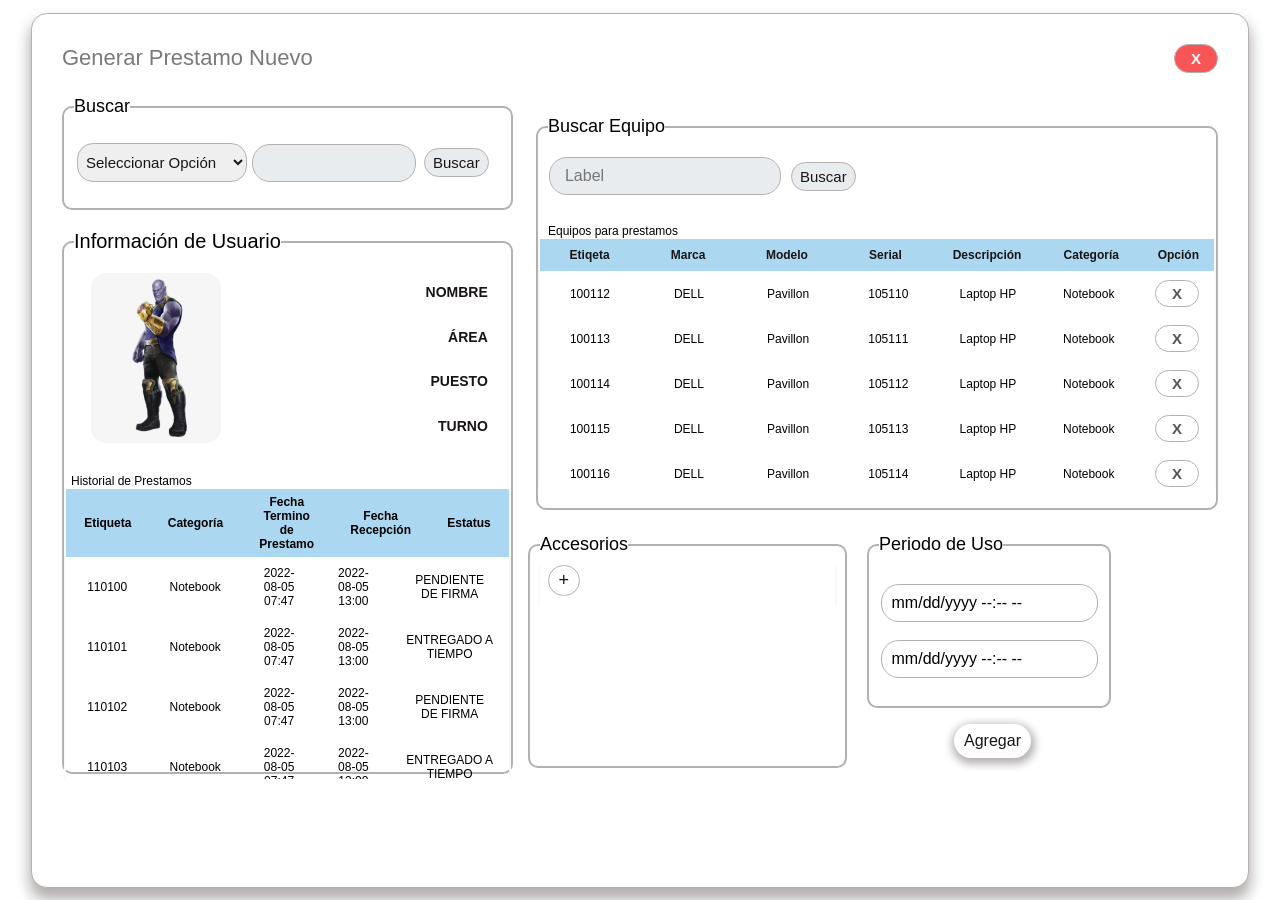
<file: index.html>
<!DOCTYPE html>
<html lang="en">
<head>
    <meta charset="UTF-8">
    <meta http-equiv="X-UA-Compatible" content="IE=edge">
    <meta name="viewport" content="width=device-width, initial-scale=1.0">
    <link rel="icon" href="img/shortcut-icon.ico">
    <link rel="stylesheet" href="js/datetimepicker-master/jquery.datetimepicker.css">
    <link rel="stylesheet" href="css/prestamosPrueba.css">
    <title>Generar Prestamos</title>
</head>
<body>
    <div class="contenedor-principal-prestamos">
        <div class="section-prestamos">
            <div class="cabecera-pres">
                <h1>Generar Prestamo Nuevo</h1>
                <input type="button" value="X" class="botonCerrar-pn" onclick="window.close()">
            </div>
            <div class="container-prestamos">
                <div class="section1-pres">
                    <div class="fieldset1-gpn">
                        <fieldset>
                            <legend>Buscar</legend>

                            <div class="select-search-gpn">
                                <div class="select-gpn">
                                    <select id="selectGPN">
                                        <option value="0" hidden selected="selected">Seleccionar Opción</option>
                                        <option value="1">Num. Empleado</option>
                                        <option value="2">Nombre Empleado</option>
                                    </select>
                                </div>
                                <div class="search-gpn">
                                    <input disabled id="input-gpn" type="text" autocomplete="off" maxlength="50" required >
                                    <button disabled id="btn-search-gpn">Buscar</button>
                                </div>
                            </div>

                        </fieldset>
                    </div>

                    <div class="fieldset2-gpn">
                        <fieldset>
                            <legend>Información de Usuario</legend>

                            <div class="info-gpn">
                                <div class="img-gpn">
                                    <img id="img-gpn-iu" src="img/tanos.jpg" alt="">
                                </div>
                                <div class="labels-gpn">
                                    <label id="nombre-gpn-iu">Nombre</label>
                                    <label id="area-gpn-iu">Área</label>
                                    <label id="puesto-gpn-iu">Puesto</label>
                                    <label id="turno-gpn-iu">Turno</label>
                                </div>
                            </div>
                            <div class="gpn-table">
                                <label for="">Historial de Prestamos</label>
                                <table>
                                    <thead>
                                        <tr>
                                            <th>Etiqueta</th>
                                            <th>Categoría</th>
                                            <th>Fecha Termino de Prestamo</th>
                                            <th>Fecha Recepción</th>
                                            <th>Estatus</th>
                                        </tr>
                                    </thead>
                                    <tbody id="table-gpn-iu">
                                        <tr>
                                            <td>110100</td>
                                            <td>Notebook</td>
                                            <td>2022-08-05 07:47</td>
                                            <td>2022-08-05 13:00</td>
                                            <td>PENDIENTE DE FIRMA</td>
                                        </tr>
                                        <tr>
                                            <td>110101</td>
                                            <td>Notebook</td>
                                            <td>2022-08-05 07:47</td>
                                            <td>2022-08-05 13:00</td>
                                            <td>ENTREGADO A TIEMPO</td>
                                        </tr>
                                        <tr>
                                            <td>110102</td>
                                            <td>Notebook</td>
                                            <td>2022-08-05 07:47</td>
                                            <td>2022-08-05 13:00</td>
                                            <td>PENDIENTE DE FIRMA</td>
                                        </tr>
                                        <tr>
                                            <td>110103</td>
                                            <td>Notebook</td>
                                            <td>2022-08-05 07:47</td>
                                            <td>2022-08-05 13:00</td>
                                            <td>ENTREGADO A TIEMPO</td>
                                        </tr>
                                        <tr>
                                            <td>110104</td>
                                            <td>Notebook</td>
                                            <td>2022-08-05 07:47</td>
                                            <td>2022-08-05 13:00</td>
                                            <td>ENTREGADO A TIEMPO</td>
                                        </tr>
                                        <tr>
                                            <td>110104</td>
                                            <td>Notebook</td>
                                            <td>2022-08-05 07:47</td>
                                            <td>2022-08-05 13:00</td>
                                            <td>ENTREGADO A TIEMPO</td>
                                        </tr>
                                        <tr>
                                            <td>110104</td>
                                            <td>Notebook</td>
                                            <td>2022-08-05 07:47</td>
                                            <td>2022-08-05 13:00</td>
                                            <td>ENTREGADO A TIEMPO</td>
                                        </tr>
                                    </tbody>
                                </table>
                            </div>
                        </fieldset>
                    </div>
                </div>
                <div class="section2-pres">
                    <div class="fieldset3-gpn">
                        <fieldset>
                            <legend>Buscar Equipo</legend>

                            <div class="search-gpn-be">
                                <input disabled type="text" id="input-gpn-be" placeholder="Label" onkeypress="return soloNumeros(event)">
                                <button id="btn-gpn-be">Buscar</button>
                            </div>

                            <div class="table-gpn-be">
                                <label for="">Equipos para prestamos</label>
                                <table>
                                    <thead>
                                        <tr>
                                            <th>Etiqeta</th>
                                            <th>Marca</th>
                                            <th>Modelo</th>
                                            <th>Serial</th>
                                            <th>Descripción</th>
                                            <th>Categoría</th>
                                            <th>Opción</th>
                                        </tr>
                                    </thead>
                                    <tbody id="table-gpn-be">
                                        
                                        <tr id="fil-gpn-be">
                                            <td>100112</td>
                                            <td>DELL</td>
                                            <td>Pavillon</td>
                                            <td>105110</td>
                                            <td>Laptop HP</td>
                                            <td>Notebook</td>
                                            <td><button class="btn-quitar">X</button></td>
                                        </tr> 
                                        <tr>
                                            <td>100113</td>
                                            <td>DELL</td>
                                            <td>Pavillon</td>
                                            <td>105111</td>
                                            <td>Laptop HP</td>
                                            <td>Notebook</td>
                                            <td><button  class="btn-quitar">X</button></td>
                                        </tr>  
                                        <tr>
                                            <td>100114</td>
                                            <td>DELL</td>
                                            <td>Pavillon</td>
                                            <td>105112</td>
                                            <td>Laptop HP</td>
                                            <td>Notebook</td>
                                            <td><button class="btn-quitar">X</button></td>
                                        </tr> 
                                        <tr>
                                            <td>100115</td>
                                            <td>DELL</td>
                                            <td>Pavillon</td>
                                            <td>105113</td>
                                            <td>Laptop HP</td>
                                            <td>Notebook</td>
                                            <td><button class="btn-quitar">X</button></td>
                                        </tr> 
                                        <tr>
                                            <td>100116</td>
                                            <td>DELL</td>
                                            <td>Pavillon</td>
                                            <td>105114</td>
                                            <td>Laptop HP</td>
                                            <td>Notebook</td>
                                            <td><button class="btn-quitar">X</button></td>
                                        </tr> 
                                        <tr>
                                            <td>100117</td>
                                            <td>DELL</td>
                                            <td>Pavillon</td>
                                            <td>105115</td>
                                            <td>Laptop HP</td>
                                            <td>Notebook</td>
                                            <td><button class="btn-quitar">X</button></td>
                                        </tr> 
                                        <tr>
                                            <td>100117</td>
                                            <td>DELL</td>
                                            <td>Pavillon</td>
                                            <td>105115</td>
                                            <td>Laptop HP</td>
                                            <td>Notebook</td>
                                            <td><button class="btn-quitar">X</button></td>
                                        </tr> 
                                        
                                        
                                    </tbody>
                                </table>
                            </div>

                        </fieldset>
                    </div>

                    <div class="acces-fechas-gpn">
                        <div class="table-accesorios">
                            <fieldset>
                                <legend>Accesorios</legend>

                                <table class="table-acc">
                                    <thead>
                                    </thead>

                                    <tbody id="tbody-acc">
                                        <tr id="tr-gpn-1">
                                            <td id="td-col-1-1"></td>
                                            <td id="td-col-2-1"><button class="btn-acces" id="add-gpn-1" onclick="agregarAcc(this)">+</button></td>
                                        </tr>
                                    </tbody>
                                </table>

                            </fieldset>

                        </div>

                        <div class="periodos">
                            <fieldset>
                                <legend>Periodo de Uso</legend>

                                <div class="fechas-prestamos">
                                    <input id="inicio-gpn-pu" type="text" title="Fecha Inicio" value="mm/dd/yyyy --:-- --" required>
                                    <input id="final-gpn-pu" type="text" class="mt-acces" title="Fecha Final" value="mm/dd/yyyy --:-- --" required>
                                </div>
                                
                            </fieldset>  

                        </div>

                        <div class="agregar-prestamo">
                            <button id="btn-agregar-gpn" title="Agregar prestamo">Agregar</button>
                        </div>  

                    </div>
                </div>
            </div>
        </div>
    </div>

    <script src="js/jquery-3.6.0.min.js"></script>
    <script src="js/datetimepicker-master/jquery.js"></script>
    <script src="js/datetimepicker-master/build/jquery.datetimepicker.full.min.js"></script>
    <script src="js/prestamosPrueba.js"></script>
    
</body>
</html>
</file>
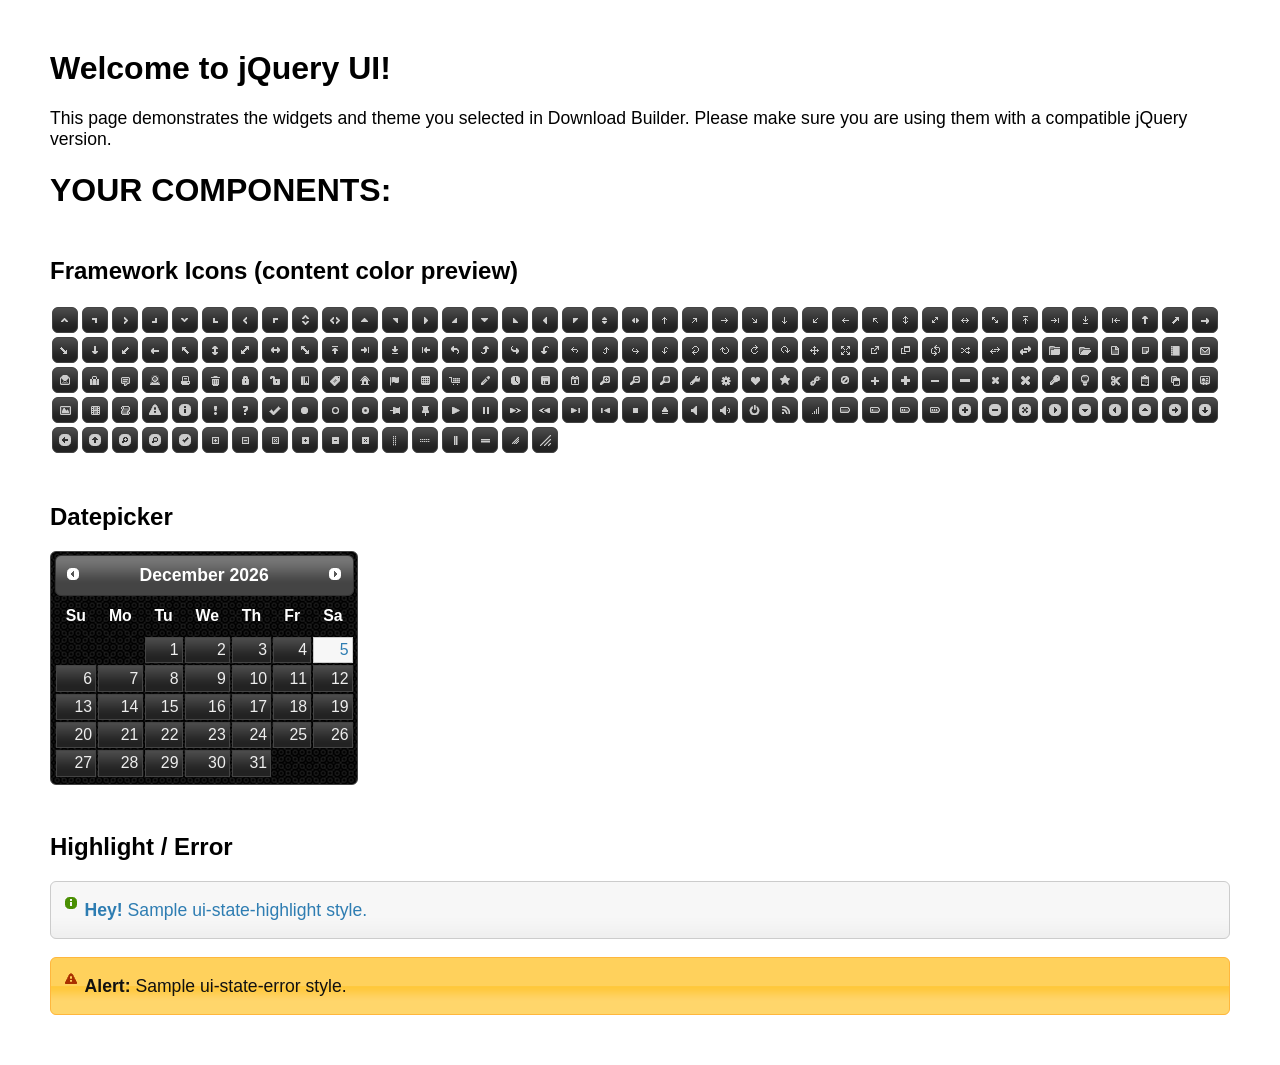
<file: jquery-ui-1.13.1.custom/index.html>
<!doctype html>
<html lang="us">
<head>
	<meta charset="utf-8">
	<title>jQuery UI Example Page</title>
	<link href="jquery-ui.css" rel="stylesheet">
	<style>
	body{
		font-family: "Trebuchet MS", sans-serif;
		margin: 50px;
	}
	.demoHeaders {
		margin-top: 2em;
	}
	#dialog-link {
		padding: .4em 1em .4em 20px;
		text-decoration: none;
		position: relative;
	}
	#dialog-link span.ui-icon {
		margin: 0 5px 0 0;
		position: absolute;
		left: .2em;
		top: 50%;
		margin-top: -8px;
	}
	#icons {
		margin: 0;
		padding: 0;
	}
	#icons li {
		margin: 2px;
		position: relative;
		padding: 4px 0;
		cursor: pointer;
		float: left;
		list-style: none;
	}
	#icons span.ui-icon {
		float: left;
		margin: 0 4px;
	}
	.fakewindowcontain .ui-widget-overlay {
		position: absolute;
	}
	select {
		width: 200px;
	}
	</style>
</head>
<body>

<h1>Welcome to jQuery UI!</h1>

<div class="ui-widget">
	<p>This page demonstrates the widgets and theme you selected in Download Builder. Please make sure you are using them with a compatible jQuery version.</p>
</div>

<h1>YOUR COMPONENTS:</h1>









<h2 class="demoHeaders">Framework Icons (content color preview)</h2>
<ul id="icons" class="ui-widget ui-helper-clearfix">
	<li class="ui-state-default ui-corner-all" title=".ui-icon-caret-1-n"><span class="ui-icon ui-icon-caret-1-n"></span></li>
	<li class="ui-state-default ui-corner-all" title=".ui-icon-caret-1-ne"><span class="ui-icon ui-icon-caret-1-ne"></span></li>
	<li class="ui-state-default ui-corner-all" title=".ui-icon-caret-1-e"><span class="ui-icon ui-icon-caret-1-e"></span></li>
	<li class="ui-state-default ui-corner-all" title=".ui-icon-caret-1-se"><span class="ui-icon ui-icon-caret-1-se"></span></li>
	<li class="ui-state-default ui-corner-all" title=".ui-icon-caret-1-s"><span class="ui-icon ui-icon-caret-1-s"></span></li>
	<li class="ui-state-default ui-corner-all" title=".ui-icon-caret-1-sw"><span class="ui-icon ui-icon-caret-1-sw"></span></li>
	<li class="ui-state-default ui-corner-all" title=".ui-icon-caret-1-w"><span class="ui-icon ui-icon-caret-1-w"></span></li>
	<li class="ui-state-default ui-corner-all" title=".ui-icon-caret-1-nw"><span class="ui-icon ui-icon-caret-1-nw"></span></li>
	<li class="ui-state-default ui-corner-all" title=".ui-icon-caret-2-n-s"><span class="ui-icon ui-icon-caret-2-n-s"></span></li>
	<li class="ui-state-default ui-corner-all" title=".ui-icon-caret-2-e-w"><span class="ui-icon ui-icon-caret-2-e-w"></span></li>
	<li class="ui-state-default ui-corner-all" title=".ui-icon-triangle-1-n"><span class="ui-icon ui-icon-triangle-1-n"></span></li>
	<li class="ui-state-default ui-corner-all" title=".ui-icon-triangle-1-ne"><span class="ui-icon ui-icon-triangle-1-ne"></span></li>
	<li class="ui-state-default ui-corner-all" title=".ui-icon-triangle-1-e"><span class="ui-icon ui-icon-triangle-1-e"></span></li>
	<li class="ui-state-default ui-corner-all" title=".ui-icon-triangle-1-se"><span class="ui-icon ui-icon-triangle-1-se"></span></li>
	<li class="ui-state-default ui-corner-all" title=".ui-icon-triangle-1-s"><span class="ui-icon ui-icon-triangle-1-s"></span></li>
	<li class="ui-state-default ui-corner-all" title=".ui-icon-triangle-1-sw"><span class="ui-icon ui-icon-triangle-1-sw"></span></li>
	<li class="ui-state-default ui-corner-all" title=".ui-icon-triangle-1-w"><span class="ui-icon ui-icon-triangle-1-w"></span></li>
	<li class="ui-state-default ui-corner-all" title=".ui-icon-triangle-1-nw"><span class="ui-icon ui-icon-triangle-1-nw"></span></li>
	<li class="ui-state-default ui-corner-all" title=".ui-icon-triangle-2-n-s"><span class="ui-icon ui-icon-triangle-2-n-s"></span></li>
	<li class="ui-state-default ui-corner-all" title=".ui-icon-triangle-2-e-w"><span class="ui-icon ui-icon-triangle-2-e-w"></span></li>
	<li class="ui-state-default ui-corner-all" title=".ui-icon-arrow-1-n"><span class="ui-icon ui-icon-arrow-1-n"></span></li>
	<li class="ui-state-default ui-corner-all" title=".ui-icon-arrow-1-ne"><span class="ui-icon ui-icon-arrow-1-ne"></span></li>
	<li class="ui-state-default ui-corner-all" title=".ui-icon-arrow-1-e"><span class="ui-icon ui-icon-arrow-1-e"></span></li>
	<li class="ui-state-default ui-corner-all" title=".ui-icon-arrow-1-se"><span class="ui-icon ui-icon-arrow-1-se"></span></li>
	<li class="ui-state-default ui-corner-all" title=".ui-icon-arrow-1-s"><span class="ui-icon ui-icon-arrow-1-s"></span></li>
	<li class="ui-state-default ui-corner-all" title=".ui-icon-arrow-1-sw"><span class="ui-icon ui-icon-arrow-1-sw"></span></li>
	<li class="ui-state-default ui-corner-all" title=".ui-icon-arrow-1-w"><span class="ui-icon ui-icon-arrow-1-w"></span></li>
	<li class="ui-state-default ui-corner-all" title=".ui-icon-arrow-1-nw"><span class="ui-icon ui-icon-arrow-1-nw"></span></li>
	<li class="ui-state-default ui-corner-all" title=".ui-icon-arrow-2-n-s"><span class="ui-icon ui-icon-arrow-2-n-s"></span></li>
	<li class="ui-state-default ui-corner-all" title=".ui-icon-arrow-2-ne-sw"><span class="ui-icon ui-icon-arrow-2-ne-sw"></span></li>
	<li class="ui-state-default ui-corner-all" title=".ui-icon-arrow-2-e-w"><span class="ui-icon ui-icon-arrow-2-e-w"></span></li>
	<li class="ui-state-default ui-corner-all" title=".ui-icon-arrow-2-se-nw"><span class="ui-icon ui-icon-arrow-2-se-nw"></span></li>
	<li class="ui-state-default ui-corner-all" title=".ui-icon-arrowstop-1-n"><span class="ui-icon ui-icon-arrowstop-1-n"></span></li>
	<li class="ui-state-default ui-corner-all" title=".ui-icon-arrowstop-1-e"><span class="ui-icon ui-icon-arrowstop-1-e"></span></li>
	<li class="ui-state-default ui-corner-all" title=".ui-icon-arrowstop-1-s"><span class="ui-icon ui-icon-arrowstop-1-s"></span></li>
	<li class="ui-state-default ui-corner-all" title=".ui-icon-arrowstop-1-w"><span class="ui-icon ui-icon-arrowstop-1-w"></span></li>
	<li class="ui-state-default ui-corner-all" title=".ui-icon-arrowthick-1-n"><span class="ui-icon ui-icon-arrowthick-1-n"></span></li>
	<li class="ui-state-default ui-corner-all" title=".ui-icon-arrowthick-1-ne"><span class="ui-icon ui-icon-arrowthick-1-ne"></span></li>
	<li class="ui-state-default ui-corner-all" title=".ui-icon-arrowthick-1-e"><span class="ui-icon ui-icon-arrowthick-1-e"></span></li>
	<li class="ui-state-default ui-corner-all" title=".ui-icon-arrowthick-1-se"><span class="ui-icon ui-icon-arrowthick-1-se"></span></li>
	<li class="ui-state-default ui-corner-all" title=".ui-icon-arrowthick-1-s"><span class="ui-icon ui-icon-arrowthick-1-s"></span></li>
	<li class="ui-state-default ui-corner-all" title=".ui-icon-arrowthick-1-sw"><span class="ui-icon ui-icon-arrowthick-1-sw"></span></li>
	<li class="ui-state-default ui-corner-all" title=".ui-icon-arrowthick-1-w"><span class="ui-icon ui-icon-arrowthick-1-w"></span></li>
	<li class="ui-state-default ui-corner-all" title=".ui-icon-arrowthick-1-nw"><span class="ui-icon ui-icon-arrowthick-1-nw"></span></li>
	<li class="ui-state-default ui-corner-all" title=".ui-icon-arrowthick-2-n-s"><span class="ui-icon ui-icon-arrowthick-2-n-s"></span></li>
	<li class="ui-state-default ui-corner-all" title=".ui-icon-arrowthick-2-ne-sw"><span class="ui-icon ui-icon-arrowthick-2-ne-sw"></span></li>
	<li class="ui-state-default ui-corner-all" title=".ui-icon-arrowthick-2-e-w"><span class="ui-icon ui-icon-arrowthick-2-e-w"></span></li>
	<li class="ui-state-default ui-corner-all" title=".ui-icon-arrowthick-2-se-nw"><span class="ui-icon ui-icon-arrowthick-2-se-nw"></span></li>
	<li class="ui-state-default ui-corner-all" title=".ui-icon-arrowthickstop-1-n"><span class="ui-icon ui-icon-arrowthickstop-1-n"></span></li>
	<li class="ui-state-default ui-corner-all" title=".ui-icon-arrowthickstop-1-e"><span class="ui-icon ui-icon-arrowthickstop-1-e"></span></li>
	<li class="ui-state-default ui-corner-all" title=".ui-icon-arrowthickstop-1-s"><span class="ui-icon ui-icon-arrowthickstop-1-s"></span></li>
	<li class="ui-state-default ui-corner-all" title=".ui-icon-arrowthickstop-1-w"><span class="ui-icon ui-icon-arrowthickstop-1-w"></span></li>
	<li class="ui-state-default ui-corner-all" title=".ui-icon-arrowreturnthick-1-w"><span class="ui-icon ui-icon-arrowreturnthick-1-w"></span></li>
	<li class="ui-state-default ui-corner-all" title=".ui-icon-arrowreturnthick-1-n"><span class="ui-icon ui-icon-arrowreturnthick-1-n"></span></li>
	<li class="ui-state-default ui-corner-all" title=".ui-icon-arrowreturnthick-1-e"><span class="ui-icon ui-icon-arrowreturnthick-1-e"></span></li>
	<li class="ui-state-default ui-corner-all" title=".ui-icon-arrowreturnthick-1-s"><span class="ui-icon ui-icon-arrowreturnthick-1-s"></span></li>
	<li class="ui-state-default ui-corner-all" title=".ui-icon-arrowreturn-1-w"><span class="ui-icon ui-icon-arrowreturn-1-w"></span></li>
	<li class="ui-state-default ui-corner-all" title=".ui-icon-arrowreturn-1-n"><span class="ui-icon ui-icon-arrowreturn-1-n"></span></li>
	<li class="ui-state-default ui-corner-all" title=".ui-icon-arrowreturn-1-e"><span class="ui-icon ui-icon-arrowreturn-1-e"></span></li>
	<li class="ui-state-default ui-corner-all" title=".ui-icon-arrowreturn-1-s"><span class="ui-icon ui-icon-arrowreturn-1-s"></span></li>
	<li class="ui-state-default ui-corner-all" title=".ui-icon-arrowrefresh-1-w"><span class="ui-icon ui-icon-arrowrefresh-1-w"></span></li>
	<li class="ui-state-default ui-corner-all" title=".ui-icon-arrowrefresh-1-n"><span class="ui-icon ui-icon-arrowrefresh-1-n"></span></li>
	<li class="ui-state-default ui-corner-all" title=".ui-icon-arrowrefresh-1-e"><span class="ui-icon ui-icon-arrowrefresh-1-e"></span></li>
	<li class="ui-state-default ui-corner-all" title=".ui-icon-arrowrefresh-1-s"><span class="ui-icon ui-icon-arrowrefresh-1-s"></span></li>
	<li class="ui-state-default ui-corner-all" title=".ui-icon-arrow-4"><span class="ui-icon ui-icon-arrow-4"></span></li>
	<li class="ui-state-default ui-corner-all" title=".ui-icon-arrow-4-diag"><span class="ui-icon ui-icon-arrow-4-diag"></span></li>
	<li class="ui-state-default ui-corner-all" title=".ui-icon-extlink"><span class="ui-icon ui-icon-extlink"></span></li>
	<li class="ui-state-default ui-corner-all" title=".ui-icon-newwin"><span class="ui-icon ui-icon-newwin"></span></li>
	<li class="ui-state-default ui-corner-all" title=".ui-icon-refresh"><span class="ui-icon ui-icon-refresh"></span></li>
	<li class="ui-state-default ui-corner-all" title=".ui-icon-shuffle"><span class="ui-icon ui-icon-shuffle"></span></li>
	<li class="ui-state-default ui-corner-all" title=".ui-icon-transfer-e-w"><span class="ui-icon ui-icon-transfer-e-w"></span></li>
	<li class="ui-state-default ui-corner-all" title=".ui-icon-transferthick-e-w"><span class="ui-icon ui-icon-transferthick-e-w"></span></li>
	<li class="ui-state-default ui-corner-all" title=".ui-icon-folder-collapsed"><span class="ui-icon ui-icon-folder-collapsed"></span></li>
	<li class="ui-state-default ui-corner-all" title=".ui-icon-folder-open"><span class="ui-icon ui-icon-folder-open"></span></li>
	<li class="ui-state-default ui-corner-all" title=".ui-icon-document"><span class="ui-icon ui-icon-document"></span></li>
	<li class="ui-state-default ui-corner-all" title=".ui-icon-document-b"><span class="ui-icon ui-icon-document-b"></span></li>
	<li class="ui-state-default ui-corner-all" title=".ui-icon-note"><span class="ui-icon ui-icon-note"></span></li>
	<li class="ui-state-default ui-corner-all" title=".ui-icon-mail-closed"><span class="ui-icon ui-icon-mail-closed"></span></li>
	<li class="ui-state-default ui-corner-all" title=".ui-icon-mail-open"><span class="ui-icon ui-icon-mail-open"></span></li>
	<li class="ui-state-default ui-corner-all" title=".ui-icon-suitcase"><span class="ui-icon ui-icon-suitcase"></span></li>
	<li class="ui-state-default ui-corner-all" title=".ui-icon-comment"><span class="ui-icon ui-icon-comment"></span></li>
	<li class="ui-state-default ui-corner-all" title=".ui-icon-person"><span class="ui-icon ui-icon-person"></span></li>
	<li class="ui-state-default ui-corner-all" title=".ui-icon-print"><span class="ui-icon ui-icon-print"></span></li>
	<li class="ui-state-default ui-corner-all" title=".ui-icon-trash"><span class="ui-icon ui-icon-trash"></span></li>
	<li class="ui-state-default ui-corner-all" title=".ui-icon-locked"><span class="ui-icon ui-icon-locked"></span></li>
	<li class="ui-state-default ui-corner-all" title=".ui-icon-unlocked"><span class="ui-icon ui-icon-unlocked"></span></li>
	<li class="ui-state-default ui-corner-all" title=".ui-icon-bookmark"><span class="ui-icon ui-icon-bookmark"></span></li>
	<li class="ui-state-default ui-corner-all" title=".ui-icon-tag"><span class="ui-icon ui-icon-tag"></span></li>
	<li class="ui-state-default ui-corner-all" title=".ui-icon-home"><span class="ui-icon ui-icon-home"></span></li>
	<li class="ui-state-default ui-corner-all" title=".ui-icon-flag"><span class="ui-icon ui-icon-flag"></span></li>
	<li class="ui-state-default ui-corner-all" title=".ui-icon-calculator"><span class="ui-icon ui-icon-calculator"></span></li>
	<li class="ui-state-default ui-corner-all" title=".ui-icon-cart"><span class="ui-icon ui-icon-cart"></span></li>
	<li class="ui-state-default ui-corner-all" title=".ui-icon-pencil"><span class="ui-icon ui-icon-pencil"></span></li>
	<li class="ui-state-default ui-corner-all" title=".ui-icon-clock"><span class="ui-icon ui-icon-clock"></span></li>
	<li class="ui-state-default ui-corner-all" title=".ui-icon-disk"><span class="ui-icon ui-icon-disk"></span></li>
	<li class="ui-state-default ui-corner-all" title=".ui-icon-calendar"><span class="ui-icon ui-icon-calendar"></span></li>
	<li class="ui-state-default ui-corner-all" title=".ui-icon-zoomin"><span class="ui-icon ui-icon-zoomin"></span></li>
	<li class="ui-state-default ui-corner-all" title=".ui-icon-zoomout"><span class="ui-icon ui-icon-zoomout"></span></li>
	<li class="ui-state-default ui-corner-all" title=".ui-icon-search"><span class="ui-icon ui-icon-search"></span></li>
	<li class="ui-state-default ui-corner-all" title=".ui-icon-wrench"><span class="ui-icon ui-icon-wrench"></span></li>
	<li class="ui-state-default ui-corner-all" title=".ui-icon-gear"><span class="ui-icon ui-icon-gear"></span></li>
	<li class="ui-state-default ui-corner-all" title=".ui-icon-heart"><span class="ui-icon ui-icon-heart"></span></li>
	<li class="ui-state-default ui-corner-all" title=".ui-icon-star"><span class="ui-icon ui-icon-star"></span></li>
	<li class="ui-state-default ui-corner-all" title=".ui-icon-link"><span class="ui-icon ui-icon-link"></span></li>
	<li class="ui-state-default ui-corner-all" title=".ui-icon-cancel"><span class="ui-icon ui-icon-cancel"></span></li>
	<li class="ui-state-default ui-corner-all" title=".ui-icon-plus"><span class="ui-icon ui-icon-plus"></span></li>
	<li class="ui-state-default ui-corner-all" title=".ui-icon-plusthick"><span class="ui-icon ui-icon-plusthick"></span></li>
	<li class="ui-state-default ui-corner-all" title=".ui-icon-minus"><span class="ui-icon ui-icon-minus"></span></li>
	<li class="ui-state-default ui-corner-all" title=".ui-icon-minusthick"><span class="ui-icon ui-icon-minusthick"></span></li>
	<li class="ui-state-default ui-corner-all" title=".ui-icon-close"><span class="ui-icon ui-icon-close"></span></li>
	<li class="ui-state-default ui-corner-all" title=".ui-icon-closethick"><span class="ui-icon ui-icon-closethick"></span></li>
	<li class="ui-state-default ui-corner-all" title=".ui-icon-key"><span class="ui-icon ui-icon-key"></span></li>
	<li class="ui-state-default ui-corner-all" title=".ui-icon-lightbulb"><span class="ui-icon ui-icon-lightbulb"></span></li>
	<li class="ui-state-default ui-corner-all" title=".ui-icon-scissors"><span class="ui-icon ui-icon-scissors"></span></li>
	<li class="ui-state-default ui-corner-all" title=".ui-icon-clipboard"><span class="ui-icon ui-icon-clipboard"></span></li>
	<li class="ui-state-default ui-corner-all" title=".ui-icon-copy"><span class="ui-icon ui-icon-copy"></span></li>
	<li class="ui-state-default ui-corner-all" title=".ui-icon-contact"><span class="ui-icon ui-icon-contact"></span></li>
	<li class="ui-state-default ui-corner-all" title=".ui-icon-image"><span class="ui-icon ui-icon-image"></span></li>
	<li class="ui-state-default ui-corner-all" title=".ui-icon-video"><span class="ui-icon ui-icon-video"></span></li>
	<li class="ui-state-default ui-corner-all" title=".ui-icon-script"><span class="ui-icon ui-icon-script"></span></li>
	<li class="ui-state-default ui-corner-all" title=".ui-icon-alert"><span class="ui-icon ui-icon-alert"></span></li>
	<li class="ui-state-default ui-corner-all" title=".ui-icon-info"><span class="ui-icon ui-icon-info"></span></li>
	<li class="ui-state-default ui-corner-all" title=".ui-icon-notice"><span class="ui-icon ui-icon-notice"></span></li>
	<li class="ui-state-default ui-corner-all" title=".ui-icon-help"><span class="ui-icon ui-icon-help"></span></li>
	<li class="ui-state-default ui-corner-all" title=".ui-icon-check"><span class="ui-icon ui-icon-check"></span></li>
	<li class="ui-state-default ui-corner-all" title=".ui-icon-bullet"><span class="ui-icon ui-icon-bullet"></span></li>
	<li class="ui-state-default ui-corner-all" title=".ui-icon-radio-off"><span class="ui-icon ui-icon-radio-off"></span></li>
	<li class="ui-state-default ui-corner-all" title=".ui-icon-radio-on"><span class="ui-icon ui-icon-radio-on"></span></li>
	<li class="ui-state-default ui-corner-all" title=".ui-icon-pin-w"><span class="ui-icon ui-icon-pin-w"></span></li>
	<li class="ui-state-default ui-corner-all" title=".ui-icon-pin-s"><span class="ui-icon ui-icon-pin-s"></span></li>
	<li class="ui-state-default ui-corner-all" title=".ui-icon-play"><span class="ui-icon ui-icon-play"></span></li>
	<li class="ui-state-default ui-corner-all" title=".ui-icon-pause"><span class="ui-icon ui-icon-pause"></span></li>
	<li class="ui-state-default ui-corner-all" title=".ui-icon-seek-next"><span class="ui-icon ui-icon-seek-next"></span></li>
	<li class="ui-state-default ui-corner-all" title=".ui-icon-seek-prev"><span class="ui-icon ui-icon-seek-prev"></span></li>
	<li class="ui-state-default ui-corner-all" title=".ui-icon-seek-end"><span class="ui-icon ui-icon-seek-end"></span></li>
	<li class="ui-state-default ui-corner-all" title=".ui-icon-seek-first"><span class="ui-icon ui-icon-seek-first"></span></li>
	<li class="ui-state-default ui-corner-all" title=".ui-icon-stop"><span class="ui-icon ui-icon-stop"></span></li>
	<li class="ui-state-default ui-corner-all" title=".ui-icon-eject"><span class="ui-icon ui-icon-eject"></span></li>
	<li class="ui-state-default ui-corner-all" title=".ui-icon-volume-off"><span class="ui-icon ui-icon-volume-off"></span></li>
	<li class="ui-state-default ui-corner-all" title=".ui-icon-volume-on"><span class="ui-icon ui-icon-volume-on"></span></li>
	<li class="ui-state-default ui-corner-all" title=".ui-icon-power"><span class="ui-icon ui-icon-power"></span></li>
	<li class="ui-state-default ui-corner-all" title=".ui-icon-signal-diag"><span class="ui-icon ui-icon-signal-diag"></span></li>
	<li class="ui-state-default ui-corner-all" title=".ui-icon-signal"><span class="ui-icon ui-icon-signal"></span></li>
	<li class="ui-state-default ui-corner-all" title=".ui-icon-battery-0"><span class="ui-icon ui-icon-battery-0"></span></li>
	<li class="ui-state-default ui-corner-all" title=".ui-icon-battery-1"><span class="ui-icon ui-icon-battery-1"></span></li>
	<li class="ui-state-default ui-corner-all" title=".ui-icon-battery-2"><span class="ui-icon ui-icon-battery-2"></span></li>
	<li class="ui-state-default ui-corner-all" title=".ui-icon-battery-3"><span class="ui-icon ui-icon-battery-3"></span></li>
	<li class="ui-state-default ui-corner-all" title=".ui-icon-circle-plus"><span class="ui-icon ui-icon-circle-plus"></span></li>
	<li class="ui-state-default ui-corner-all" title=".ui-icon-circle-minus"><span class="ui-icon ui-icon-circle-minus"></span></li>
	<li class="ui-state-default ui-corner-all" title=".ui-icon-circle-close"><span class="ui-icon ui-icon-circle-close"></span></li>
	<li class="ui-state-default ui-corner-all" title=".ui-icon-circle-triangle-e"><span class="ui-icon ui-icon-circle-triangle-e"></span></li>
	<li class="ui-state-default ui-corner-all" title=".ui-icon-circle-triangle-s"><span class="ui-icon ui-icon-circle-triangle-s"></span></li>
	<li class="ui-state-default ui-corner-all" title=".ui-icon-circle-triangle-w"><span class="ui-icon ui-icon-circle-triangle-w"></span></li>
	<li class="ui-state-default ui-corner-all" title=".ui-icon-circle-triangle-n"><span class="ui-icon ui-icon-circle-triangle-n"></span></li>
	<li class="ui-state-default ui-corner-all" title=".ui-icon-circle-arrow-e"><span class="ui-icon ui-icon-circle-arrow-e"></span></li>
	<li class="ui-state-default ui-corner-all" title=".ui-icon-circle-arrow-s"><span class="ui-icon ui-icon-circle-arrow-s"></span></li>
	<li class="ui-state-default ui-corner-all" title=".ui-icon-circle-arrow-w"><span class="ui-icon ui-icon-circle-arrow-w"></span></li>
	<li class="ui-state-default ui-corner-all" title=".ui-icon-circle-arrow-n"><span class="ui-icon ui-icon-circle-arrow-n"></span></li>
	<li class="ui-state-default ui-corner-all" title=".ui-icon-circle-zoomin"><span class="ui-icon ui-icon-circle-zoomin"></span></li>
	<li class="ui-state-default ui-corner-all" title=".ui-icon-circle-zoomout"><span class="ui-icon ui-icon-circle-zoomout"></span></li>
	<li class="ui-state-default ui-corner-all" title=".ui-icon-circle-check"><span class="ui-icon ui-icon-circle-check"></span></li>
	<li class="ui-state-default ui-corner-all" title=".ui-icon-circlesmall-plus"><span class="ui-icon ui-icon-circlesmall-plus"></span></li>
	<li class="ui-state-default ui-corner-all" title=".ui-icon-circlesmall-minus"><span class="ui-icon ui-icon-circlesmall-minus"></span></li>
	<li class="ui-state-default ui-corner-all" title=".ui-icon-circlesmall-close"><span class="ui-icon ui-icon-circlesmall-close"></span></li>
	<li class="ui-state-default ui-corner-all" title=".ui-icon-squaresmall-plus"><span class="ui-icon ui-icon-squaresmall-plus"></span></li>
	<li class="ui-state-default ui-corner-all" title=".ui-icon-squaresmall-minus"><span class="ui-icon ui-icon-squaresmall-minus"></span></li>
	<li class="ui-state-default ui-corner-all" title=".ui-icon-squaresmall-close"><span class="ui-icon ui-icon-squaresmall-close"></span></li>
	<li class="ui-state-default ui-corner-all" title=".ui-icon-grip-dotted-vertical"><span class="ui-icon ui-icon-grip-dotted-vertical"></span></li>
	<li class="ui-state-default ui-corner-all" title=".ui-icon-grip-dotted-horizontal"><span class="ui-icon ui-icon-grip-dotted-horizontal"></span></li>
	<li class="ui-state-default ui-corner-all" title=".ui-icon-grip-solid-vertical"><span class="ui-icon ui-icon-grip-solid-vertical"></span></li>
	<li class="ui-state-default ui-corner-all" title=".ui-icon-grip-solid-horizontal"><span class="ui-icon ui-icon-grip-solid-horizontal"></span></li>
	<li class="ui-state-default ui-corner-all" title=".ui-icon-gripsmall-diagonal-se"><span class="ui-icon ui-icon-gripsmall-diagonal-se"></span></li>
	<li class="ui-state-default ui-corner-all" title=".ui-icon-grip-diagonal-se"><span class="ui-icon ui-icon-grip-diagonal-se"></span></li>
</ul>


<!-- Datepicker -->
<h2 class="demoHeaders">Datepicker</h2>
<div id="datepicker"></div>






<!-- Highlight / Error -->
<h2 class="demoHeaders">Highlight / Error</h2>
<div class="ui-widget">
	<div class="ui-state-highlight ui-corner-all" style="margin-top: 20px; padding: 0 .7em;">
		<p><span class="ui-icon ui-icon-info" style="float: left; margin-right: .3em;"></span>
		<strong>Hey!</strong> Sample ui-state-highlight style.</p>
	</div>
</div>
<br>
<div class="ui-widget">
	<div class="ui-state-error ui-corner-all" style="padding: 0 .7em;">
		<p><span class="ui-icon ui-icon-alert" style="float: left; margin-right: .3em;"></span>
		<strong>Alert:</strong> Sample ui-state-error style.</p>
	</div>
</div>

<script src="external/jquery/jquery.js"></script>
<script src="jquery-ui.js"></script>
<script>







$( "#datepicker" ).datepicker({
	inline: true
});







// Hover states on the static widgets
$( "#dialog-link, #icons li" ).hover(
	function() {
		$( this ).addClass( "ui-state-hover" );
	},
	function() {
		$( this ).removeClass( "ui-state-hover" );
	}
);
</script>
</body>
</html>
</file>
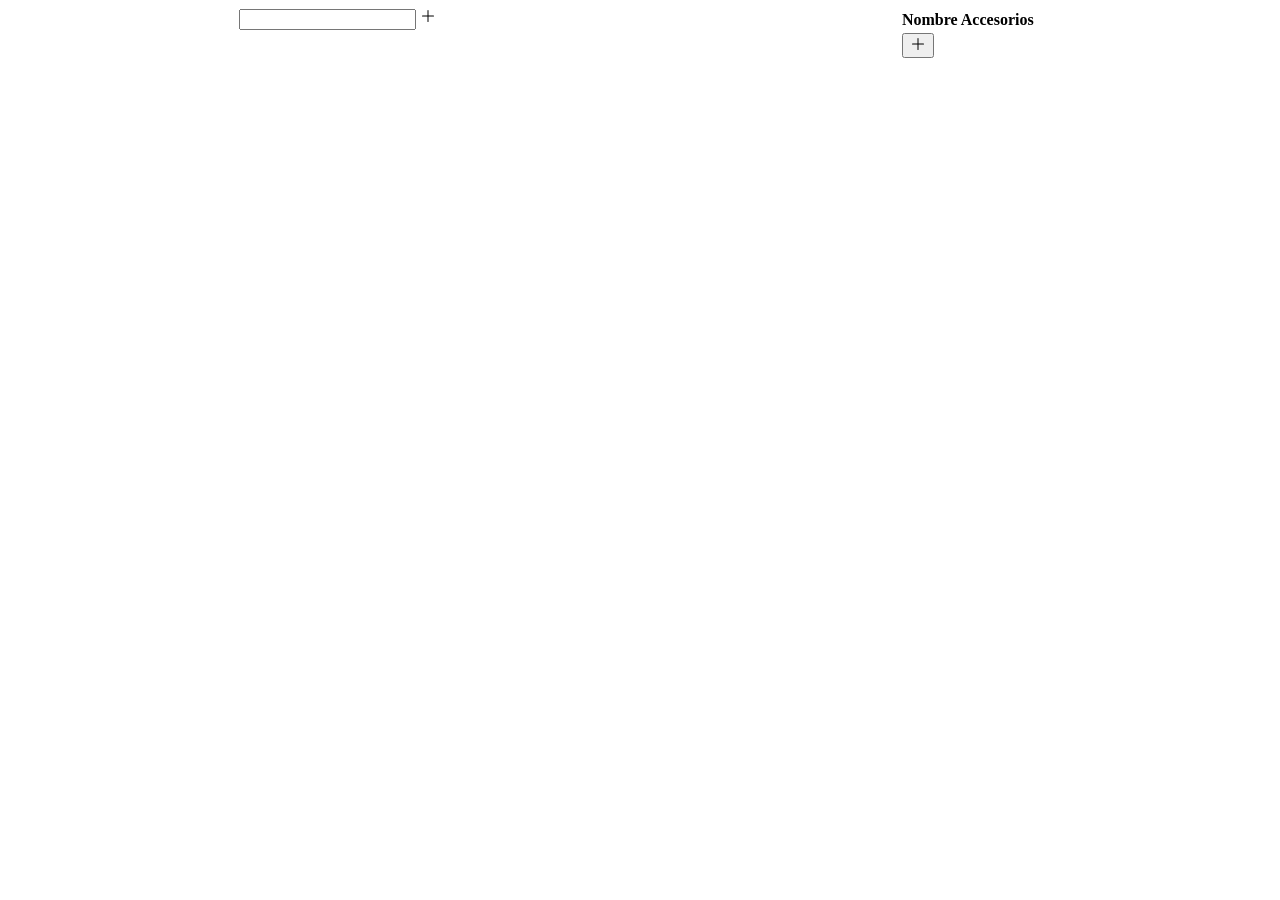
<file: agregar.html>
<!DOCTYPE html>
<html lang="en">
<head>
    <meta charset="UTF-8">
    <meta http-equiv="X-UA-Compatible" content="IE=edge">
    <meta name="viewport" content="width=device-width, initial-scale=1.0">
    <title>Document</title>
    <script src="js/jquery-3.6.0.min.js"></script>
</head>
<body>
    <div style="display: flex; justify-content: space-around;">
        <div class="field_wrapper">
            <div>
                <input type="text" name="field_name[]" value=""/>
                <a href="javascript:void(0);" class="add_button" title="Add field"><img src="img/icons/plus-lg.svg" alt=""></a>
            </div>
        </div>

        <div>
            <table class="table-acc" >
                <thead>
                    <tr>
                        <th>Nombre Accesorios</th>
                        <th></th>
                    </tr>
                </thead>
                <tbody class="table_gpn">
                </tbody>
                <tfoot>
                    <tr>
                        <td>
                            <button class="add_btn"><img src="img/icons/plus-lg.svg" alt=""></button>
                        </td>
                    </tr>
                </tfoot>
            </table>
        </div>

        <script type="text/javascript">
            $('document').ready(function(){
                var maxField= 10;
                var addButton = $('.add_btn');
                var wrapper = $('.table_gpn');
                var fieldHTML = 
                '<tr><td><input type="text" required placeholder="Escribe aca" name="field_name[]" style= "border-radius:10px; border:1px solid #b5b0b0;"><button class="remove_btn" title="Eliminar" style="margin-left:5px;"><img src="img/icons/dash.svg"/></button> <button class="save_btn" title="Guardar" style="margin-left:5px;">S</button> </td></tr>';
                var x = 1;

                $(addButton).click(function(){
                    if(x < maxField){
                        x++;
                        $(wrapper).append(fieldHTML);
                        $(addButton).hide();
                        $('.remove_btn').hide();
                    }

                    $('.save_btn').click(function(){
                        $('.remove_btn').show();
                        $('.save_btn').hide();
                        $(addButton).show();
                    });
                });

                
                $(wrapper).on('click', '.remove_btn', function(e){
                    e.preventDefault();
                    $(this).parent('td').remove();
                    x--;
                });

            });
        </script>
    </div>

    <script type="text/javascript">

        $(document).ready(function(){
            var maxField = 10; //Input fields increment limitation
            var addButton = $('.add_button'); //Add button selector
            var wrapper = $('.field_wrapper'); //Input field wrapper
            var fieldHTML = '<div><input type="text" name="field_name[]" value=""/><a href="javascript:void(0);" class="remove_button" title="Remove field"><img src="img/icons/dash.svg"/></a></div>'; //New input field html 
            var x = 1; //Initial field counter is 1
            $(addButton).click(function(){ //Once add button is clicked
                if(x < maxField){ //Check maximum number of input fields
                    x++; //Increment field counter
                    $(wrapper).append(fieldHTML); // Add field html
                }
            });
            $(wrapper).on('click', '.remove_button', function(e){ //Once remove button is clicked
                e.preventDefault();
                $(this).parent('div').remove(); //Remove field html
                x--; //Decrement field counter
            });
        });

    </script>
</body>
</html>
</file>
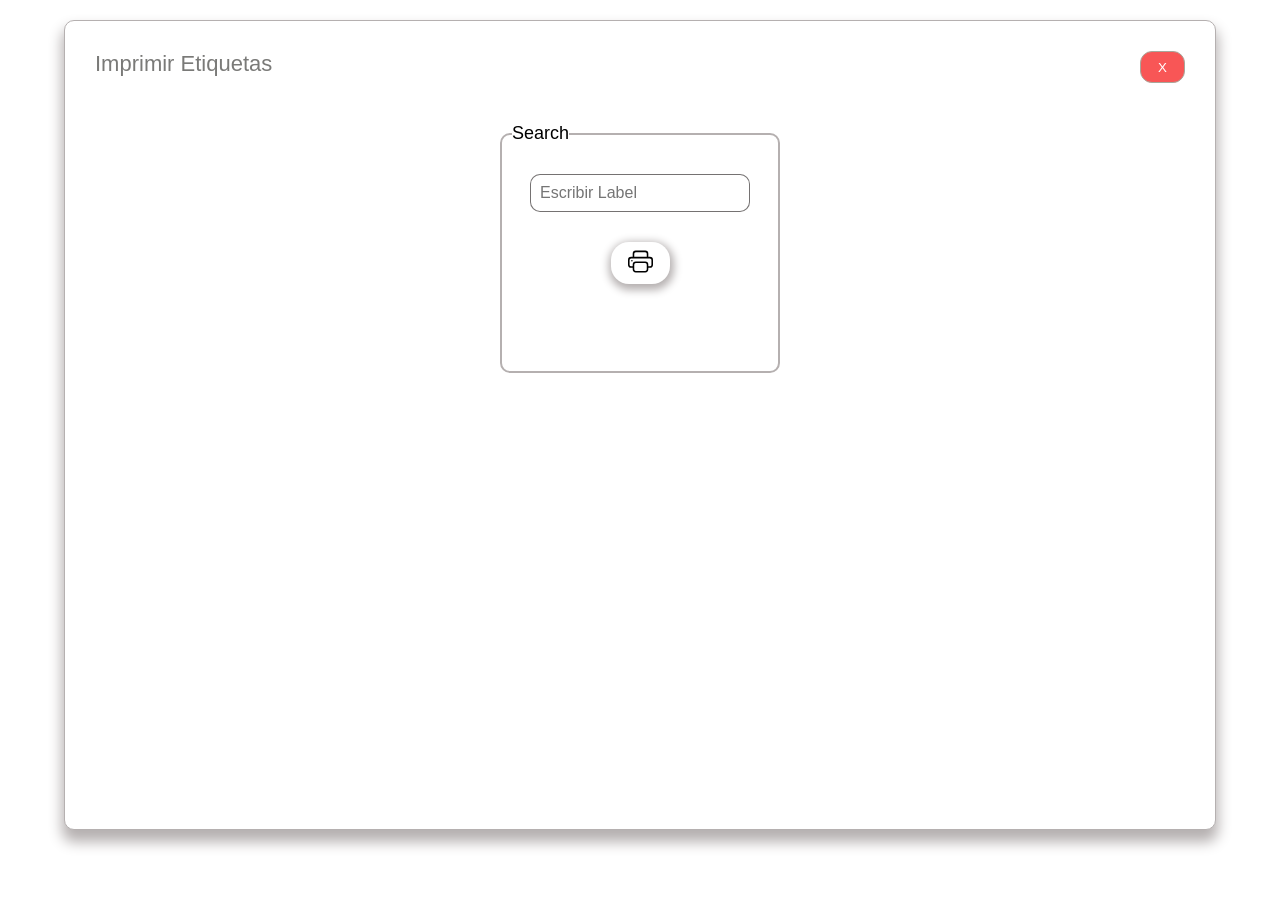
<file: imprimirEtiquetas.html>
<!DOCTYPE html>
<html lang="en">
<head>
    <meta charset="UTF-8">
    <meta http-equiv="X-UA-Compatible" content="IE=edge">
    <meta name="viewport" content="width=device-width, initial-scale=1.0">
    <link rel="icon" href="img/shortcut-icon.ico">
    <link rel="stylesheet" href="css/imprimirEtiquetas.css">
    <title>Imprimir Etiquetas</title>
</head>
<body>
    <div class="contenedor-principal-ie">
        <div class="section-ie">
            <div class="cabecera-ie">
                <h1>Imprimir Etiquetas</h1>
                <input type="button" class="botonCerrar-ie" value="X" onclick="window.close()">
            </div>

            <div class="section-imprimir">
                <fieldset>
                    <legend>Search</legend>

                    <div class="input-btn-ie">
                        <input id="input-ie" type="text" placeholder="Escribir Label" >
                        <button id="btn-imprimir" title="Imprimir"><img src="img/icons/printer.svg" width="25px"></button>
                    </div>
                   
                </fieldset>
            </div>
        </div>
    </div>
</body>
</html>
</file>
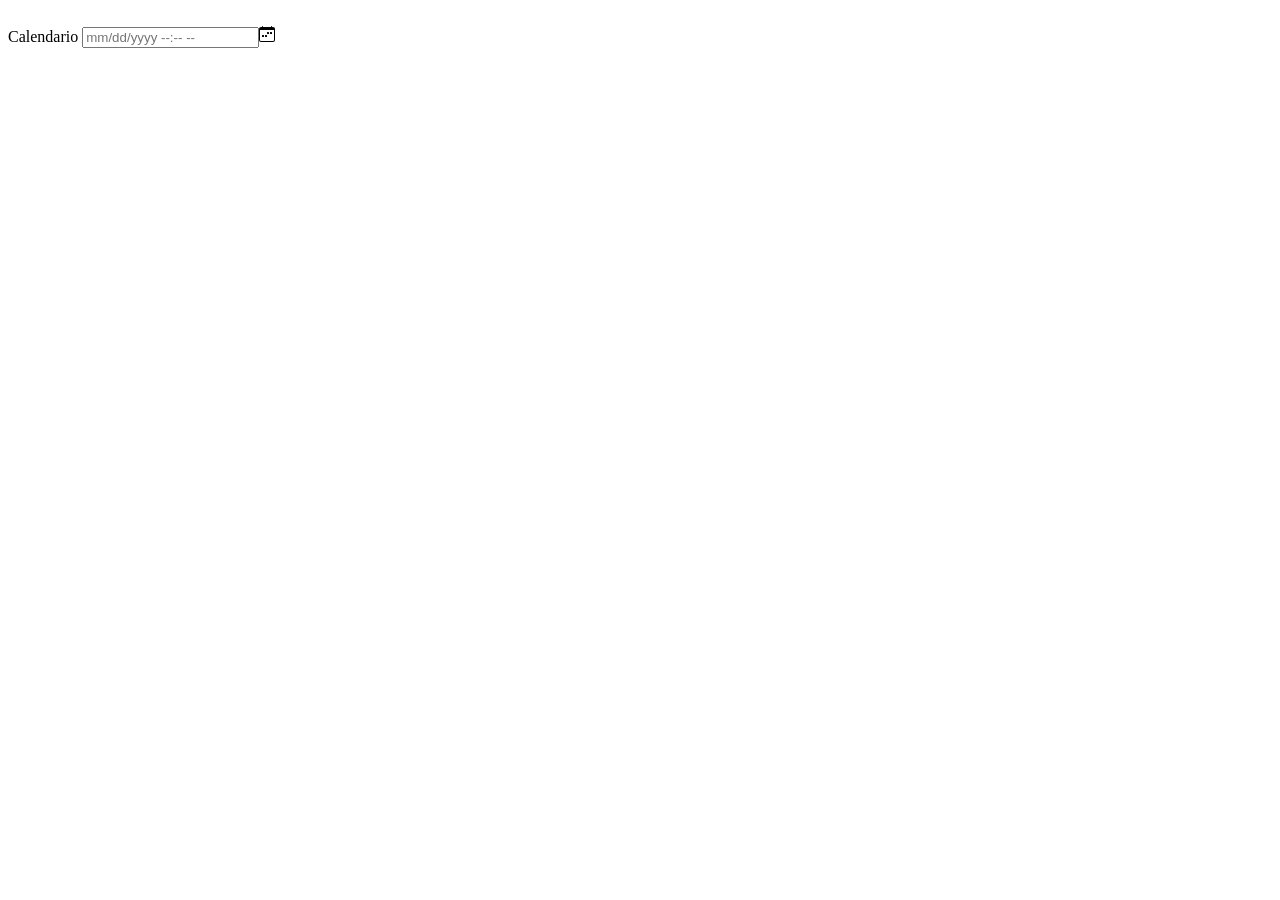
<file: tabla.html>
<!DOCTYPE html>
<html lang="en">
<head>
    <meta charset="UTF-8">
    <meta http-equiv="X-UA-Compatible" content="IE=edge">
    <meta name="viewport" content="width=device-width, initial-scale=1.0">
    <link rel="stylesheet" href="datetimepicker-master/jquery.datetimepicker.css"/>
    <script src="datetimepicker-master/jquery.js"></script>
    
    <title>calend</title>
    
</head>
<body>

    <br>
    <label for="">Calendario</label>
    <input type="text" id="calendario" placeholder="mm/dd/yyyy --:-- --"><img src="img/icons/calendar-week.svg" alt="">

    <script src="datetimepicker-master/build/jquery.datetimepicker.full.min.js"></script>

    <script>
        $('document').ready(function(){
        $('#calendario').datetimepicker({
            dateFormat: 'yy-mm-dd',
            showButtonPanel: true,      
            showMonthAfterYear: true,
            showWeek: true,
            showAnim: "drop",
            constrainInput: true,
            minDate: new Date((new Date().getFullYear()), new Date().getMonth(), new Date().getDate()), //10 dias despues es la fecha minima
            maxDate: new Date(new Date().getFullYear(), new Date().getMonth(), new Date().getDate() + 100), //100 dias despues es la fecha minima
            defaultDate: new Date(new Date().getFullYear(), new Date().getMonth(), new Date().getDate()), //la fecha por defecto, la fecha mínima

        });
        });
  </script>

</body>
</html>
</file>
<file: css/prestamosPrueba.css>
*{
    margin: 0;
    padding: 0;
    font-family: sans-serif;
}

.contenedor-principal-prestamos{
    display: flex;
    justify-content: center;
    align-items: center;
    width: 100%;
    height: 100vh;
    
}
.section-prestamos{
    width: 88%;
    height: 90vh;
    margin: auto;
    border: 1px solid #b5b0b0;
    border-radius: 16px;
    background-color: #fff;
    box-shadow: 0px 10px 14px 2px #b5b0b0;
}

.cabecera-pres{
    display: flex;
    justify-content: space-between;
    align-items: center;
    margin: 30px;
    margin-bottom: 8px;
}

.cabecera-pres h1{
    text-decoration: none;
    user-select: none;
    font-size: 22px;
    font-weight: 500;
    color: #7a7a78;
}

.botonCerrar-pn{   
    padding: 5px 16px;
    background-color: #f85656;
    border: 1px solid #b5b0b0;
    color: white;
    border-radius: 18px;
    transition: .4s;
    cursor: pointer;
    font-weight: 600;
    font-size: 15px;
}

.botonCerrar-pn:hover{
    background-color: transparent;
    color: black;
}

.container-prestamos{
    display: flex;
    justify-content: space-around;
    align-items: center;
    height: 87%;
    padding: 10px;
    margin: 20px;
}

.section1-pres{
    height: 95%;
    width: 38%;
    background: white;
}

.section2-pres{
    width: 58%;
    background: white;
    height: 95%;
}

.fieldset1-gpn{
    display: flex;
    justify-content: center;
}

.fieldset1-gpn fieldset{
    width: 550px;
    height: 110px;
    border: 2px solid #b5b0b0;
    border-radius: 10px;
    display: flex;
    justify-content: normal;
    align-items: center;
}
.fieldset1-gpn fieldset legend{
    font-size: 18px;
    margin-left: 10px;
    width: fit-content;
    user-select: none;
}

.select-search-gpn{
    display: flex;
    align-items: center;
    padding-left: 8px;

}

.select-gpn select{
    padding: 9px 15px;
    border-radius: 16px;
    border: 1px solid #b5b0b0;
    color: #1a1515;
    text-align: justify;
    outline: none;
    font-size: 16px;
    margin: 0 5px;
}

.search-gpn{
    display: flex;
    align-items: center;
    margin-right: 10px;
}
.search-gpn input{
    width: 170px;
    outline: none;
    border-radius: 18px;
    color: #1a1515;
    background: transparent;
    border: 1px solid #b5b0b0;
    padding: 9px 15px;
    font-size: 16px;
    text-transform: uppercase;
}
#input-gpn::placeholder{
    text-transform: none;
}

.search-gpn button{
    background-color: transparent;
    color: #1a1515;
    border: 1px solid #b5b0b0;
    border-radius: 18px;
    padding: 5px 8px;
    text-decoration: none;
    transition: .4s;
    margin-left: .5rem;
    font-size: 15px;
}

.search-gpn button:hover{
    background-color: #6ebbe799;
    border: 1px solid white;
}

.fieldset2-gpn{
    display: flex;
    justify-content: center;
    margin-top: 30px;
}

.fieldset2-gpn fieldset{
    width: 550px;
    height: 555px;
    border: 2px solid #b5b0b0;
    border-radius: 10px;
}

.fieldset2-gpn fieldset legend{
    font-size: 24px;
    margin-left: 10px;
    width: fit-content;
    user-select: none;
}

/*MODIFICACION DE CONTENEDOR PARA IMAGEN Y LABELS DE INFORMACION DE USUARIO DE PRESTAMOS 02/08/2022*/

.info-gpn{
    display: flex;
    justify-content: space-around;
    width: 100%;
    height: 198px;
}

.info-gpn .img-gpn{
    width: 28%;
    height: 86%;
    margin-top: 20px;
    margin-left: 40px;
}

.info-gpn .img-gpn img{
    width: 100%;
    height: 100%;
    border-radius: 15px;
}

.labels-gpn{
    width: 60%;
    display: grid;
    align-content: space-evenly;
    text-align: end;
    font-weight: 600;
    padding-right: 16px;
}

.labels-gpn label{
    text-transform: uppercase;
    color: #1a1515;
    font-size: 15px;
    padding: 5px;
    user-select: none;
    position: relative;
    top: 7px;
    font-weight: 600;
}

/*ACA TERMINA LA MODIFICACION 02/08/2022*/


.gpn-table{
    margin-top: 30px;
}

.gpn-table label{
    font-size: 12px;
    margin-left: 7px;
    font-weight: 400;
    text-align: start !important;
}

/*Modificaciones de Tabla Historial Prestamo*/
.gpn-table table{
    width: 100%;
    border-collapse: collapse;
    user-select: none;
    margin: auto;
    border-right: 2px solid #f9fafb;
    border-left: 2px solid #f9fafb;
}

.gpn-table table th{
    width: 14%;
    background-color: rgb(110 187 231 / 58%);
    color: #000;
    font-size: 12px;
    padding: 6px 15px;
    text-align: center;
}
.gpn-table table thead {
    display: block;
}

#table-gpn-iu{
    display: block;
    overflow-y: auto;
    height: 222px;
}

/*Estilos para el scrollbar*/
#table-gpn-iu::-webkit-scrollbar{
    width: 10px;
    height: 10px;
}

#table-gpn-iu::-webkit-scrollbar-thumb{
    border-radius: 20px;
    background-color: #999;
    border: 1px solid #b5b0b0;
}

#table-gpn-iu::-webkit-scrollbar-thumb:hover{
    background-color: #b3b3b3;
    box-shadow: 0 0 2px 1px rgba(0, 0, 0, 0.2);
}


.gpn-table table td {
    width: 14%;
    padding: 9px 15px;
    font-size: 12px;
    text-align: center;
}

.fieldset3-gpn{
    display: flex;
    justify-content: center;
    margin-top: 20px;
}
.fieldset3-gpn fieldset{
    width: 850px;
    height: 428px;
    border: 2px solid #b5b0b0;
    border-radius: 10px;
}

.fieldset3-gpn fieldset legend{
    font-size: 18px;
    margin-left: 10px;
    margin-bottom: 16px;
    width: fit-content;
    user-select: none;
}

.search-gpn-be {
    display: flex;
    align-items: center;
    width: 55%;
    position: relative;
    top: 10px;
    left: 16px;
}

.search-gpn-be input{
    outline: none;
    border-radius: 18px;
    color: #1a1515;
    background: transparent;
    border: 1px solid #b5b0b0;
    padding: 9px 15px;
    font-size: 16px;
}

.search-gpn-be button{
    padding: 5px 8px;
    background: transparent;
    border: 1px solid #b5b0b0;
    color: #1a1515;
    border-radius: 18px;
    transition: .4s;
    margin-left: 10px;
    font-size: 15px;
}

.search-gpn-be button:hover{
    background-color: rgb(110 187 231 / 60%);
    border: 1px solid white;
    
}
.table-gpn-be{
    margin-top: 48px;
}
.table-gpn-be label{
    font-size: 12px;
    font-weight: 400;
    margin-left: 10px;
    text-align: start !important;
}

/*Modificacion de tabla Buscar Equipo*/
.table-gpn-be table{
    width: 100%;
    border-collapse: collapse;
    margin: auto;
    border-right: 2px solid #f9fafb;
    border-left: 2px solid #f9fafb;
    user-select: none;
}

.table-gpn-be table thead{
    display: block;
}

.table-gpn-be table tbody{
    display: block;
    height: 216px;
    overflow-y: auto;
}

.table-gpn-be table th{
    width: 16%;
    background-color: rgb(110 187 231 / 58%);
    color: #1a1515;
    padding: 9px 15px;
    text-align: center;
    font-size: 12px;
}

/*Clases para thead*/

.table-gpn-be table td{
    width: 16%;
    padding-left: 15px;
    padding-right: 15px;
    padding-top: 9px;
    padding-bottom: 9px;
    text-align: center;
    font-size: 12px;
}


/*estilos para el scrollbar*/

#table-gpn-be::-webkit-scrollbar{
    width: 10px;
    height: 10px;
}

#table-gpn-be::-webkit-scrollbar-thumb{
    border: 1px solid #b5b0b0;
    border-radius: 20px;
    background-color: #999;
}

#table-gpn-be::-webkit-scrollbar-thumb:hover{
    background-color: #b3b3b3;
    box-shadow: 0 0 2px 1px rgba(0, 0, 0, 0.2);
}

#table-gpn-be::-webkit-scrollbar-thumb:active {
    background-color: #999999;
}


.btn-quitar{
    text-decoration: none;
    padding: 4px 16px;
    border: 1px solid #b5b0b0;
    background-color: transparent;
    color: #555;
    border-radius: 18px;
    transition: .4s;
    font-size: 15px;
    cursor: pointer;
    font-weight: 600;
}

.btn-quitar:hover{
    background-color: rgb(110 187 231 / 60%);
    border: 1px solid white;
}

.acces-fechas-gpn{
    width: 100%;
    margin-top: 40px;
    display: flex;
    justify-content: center;
}

.table-accesorios{
    width: 380px;
    display: flex;
    align-items: center;
    margin-right: 20px;
}

.table-accesorios fieldset{
    border: 2px solid #b5b0b0;
    width: 94%;
    height: 200px;
    border-radius: 10px;
    overflow-y: auto;
    overflow-x: hidden;
}

.table-accesorios fieldset legend{
    font-size: 18px;
    margin-left: 10px;
    width: fit-content;
    user-select: none;
    margin-bottom: 10px;
}

.table-accesorios table{
    width: 95%;
    border-collapse: collapse;
    margin: auto;
    border-right: 2px solid #f9fafb;
    border-left: 2px solid #f9fafb;
    user-select: none;
}

.table-accesorios table th{
    background-color: rgb(110 187 231 / 58%);
    color: black;
    padding: 6px 15px;
    text-align: justify;
    font-size: 13px;
    padding-left: 10px;
}

.table-accesorios table td{
    padding-bottom: 10px;
    text-align: justify;
}

#remove-acc{
    border: 1px solid #b5b0b0;
    background-color: transparent;
    color: #1a1515;
    border-radius: 6px;
    padding: 1px 4px;
    cursor: pointer;
}

#save-acc{
    border: 1px solid #b5b0b0;
    padding: 1px 4px;
    border-radius: 6px;
    background-color: transparent;
    color: black;
    cursor: pointer;
}

.p-gpn{
    font-size: 14px;
}

.ta-center{
    text-align: center;
}

.periodos{
    width: 320px;
    display: flex;
    justify-content: center;
    align-items: center;
    margin-right: 20px;
}

.btn-acces{
    border: 1px solid #b5b0b0;
    background-color: transparent;
    color: #1a1515;
    border-radius: 18px;
    padding: 4px 10px;
    text-decoration: none;
    transition: .4s;
    font-size: 18px;
}

.btn-acces:hover{
    background-color: #6ebbe799;
    cursor: pointer;
}

.periodos fieldset{
    width: 100%;
    border: 2px solid #b5b0b0;
    border-radius: 10px;
    height: 180px;
    display: flex;
    justify-content: center;
    align-items: center;
}

.periodos fieldset legend{
    font-size: 18px;
    margin-left: 10px;
    width: fit-content;
    user-select: none;
}

.fechas-prestamos{
    display: flex;
    justify-content: center;
    flex-direction: column;
}

.fechas-prestamos input{
    padding: 9px 15px;
    border-radius: 18px;
    border: 1px solid #b5b0b0;
    margin: auto;
    outline: none;
    font-size: 16px;
}



.mt-acces{
    margin-top: 18px !important;
}

.agregar-prestamo{
    display: flex;
    justify-content: center;
    align-items: center;
}

.agregar-prestamo button{
    text-decoration: none;
    outline: none;
    padding: 8px 10px;
    border-radius: 18px;
    color: #1a1515;
    background-color: transparent;
    box-shadow: 1px 3px 8px 3px #b5b0b0;
    border: none;
    transition: .4s;
    font-size: 16px;
    margin-left: 18px;
}

.agregar-prestamo button:hover{
    outline: none;
    background-color: #6ebbe799;
    border: none;
}

/*Estilos Responsivos*/

@media screen and (max-width:1600px){
    .section-prestamos{
        width: 96%;
    }

    .select-gpn select{
        width: 170px;
        font-size: 15px;
        padding: 9px 8px;
    }

    .search-gpn input{
        width: 160px;
    }
}

@media screen and (max-width:1385px) {
    .search-gpn{
        display: flex;
        margin-right: 0;
        align-items: center;
    }
    
    .container-prestamos{
        margin-top: 8px;
    }
}

/*Estilos Surface Pro 7*/

@media screen and (max-width:1368px) {
    .section-prestamos{
        width: 95%;
        height: 97%;
    }

    .container-prestamos{
        display: flex;
        justify-content: space-between;
        align-items: center;
        margin-top: 0;
        padding-top: 0;
    }

    .section1-pres {
        height: 98%;
        width: 39%;
    }

    .select-gpn select {
        padding: 9px 4px;
        font-size: 15px;
    }

    .search-gpn input {
        width: 132px;
    }

    .fieldset2-gpn{
        margin-top: 20px;
    }

    .fieldset2-gpn fieldset{
        height: 540px;
    }
    .fieldset2-gpn fieldset legend{
        font-size: 20px;
    }

    .info-gpn .img-gpn{
        width: 29%;
        margin-left: 25px;
    }

    .labels-gpn label{
        font-size: 14px;
    }
    .section2-pres {
        width: 59%;
        height: 98%;
    }

    .search-gpn-be{
        top: 4px;
        left: 11px;
    }

    .gpn-table{
        margin-top: 20px;
    }


    .table-gpn-be{
        margin-top: 30px;
    }


    .fieldset3-gpn fieldset{
        height: 390px;
    }

    .acces-fechas-gpn{
        margin-top: 24px;
    }

    .table-accesorios fieldset{
        width: 315px;
        height: 230px;
    }

    .periodos{
        align-items: flex-start;
    }

    .periodos fieldset{
        width: 240px;
        height: 170px;
    }

    .fechas-prestamos input{
        width: 195px;
        padding: 9px 10px;
    }

    .agregar-prestamo{
        position: relative;
        top: 90px;
        right: 195px;
    }

    #btn-gpn-quitar{
        font-size: 14px;
    }

    .cabecera-pres{
        margin-bottom: 16px;
    }
}

@media screen and (max-width:1200px) {

    .section-prestamos{
        width: 95%;
        height: 97%;
    }
    .cabecera-pres{
        margin-bottom: 0;
    }

    .fieldset1-gpn fieldset{
        width: 290px;
        height: 190px;
        justify-content: center;
    }

    .select-search-gpn{
        display: flex;
        justify-content: center;
        align-items: center;
        flex-direction: column;
    }

    .select-gpn select{
        width: 200px;
        padding: 8px 15px;
        margin-bottom: 2px;
    }

    .search-gpn{
        flex-direction: column;
        align-items: center;
    }

    .search-gpn input{width: 200px;}

    .search-gpn input{
        margin-top: 12px;
    }

    .search-gpn button{
        margin-top: 12px;
    }

    .gpn-table table td{
        padding-left: 8px;
        padding-right: 4px;
    }

    .table-accesorios fieldset{
        width: 275px;
    }
    .inp-add-acc{
        width: 200px;
    }

    .periodos fieldset{
        width: 200px;
        height: 174px;
    }

    .fechas-prestamos input{
        width: 172px;
        font-size: 14px;
    }

    .agregar-prestamo{
        right: 180px;
        top: 92px;
    }
    
}

@media screen and (max-width:912px), screen and (orientation:portrait) {
    .section-prestamos{
        width: 97%;
    }

    .gpn-table table th{
        padding: 6px 1px;
        font-size: 11px;
    }
    
    .table-gpn-be table th{
        padding: 8px 1px;
        font-size: 11px;
    }

    .fieldset3-gpn fieldset{
        height: 384px;
    }

    .acces-fechas-gpn{
        margin-top: 18px;
    }

    .table-accesorios fieldset{
        width: 204px;
        height: 175px;
    }

    .table-accesorios fieldset legend{
        margin-bottom: 8px;
    }

    .select-gpn select{
        width: 200px;
        padding: 9px 15px;
    }

    #input-gpn{
        width: 170px;
    }

    .search-gpn button{
        margin-top: 15px;
        margin-left: 0;
    }

    .gpn-table table td{
        padding: 8px 2px;
        font-size: 11px;
    }

    .table-gpn-be table td{
        font-size: 11px;
    }

    .btn-quitar{
        padding: 3px 12px;
        font-size: 13px;
    }

    .labels-gpn label{
        font-size: 13px;
    }

    .acces-fechas-gpn{
        justify-content: normal;
        padding-left: 16px;
    }

    .agregar-prestamo{
        top: 124px;
    }

    .inp-add-acc{
        width: 130px !important;
        font-size: 13px;
        padding: 7px 8px !important;
    }
    
}

@media screen and (max-width:667px){

    .contenedor-principal-prestamos{
        height: auto;
    }

    .section-prestamos{
        width: 95%;
    }

    .container-prestamos{
        flex-direction: column;
        margin: 0;
    }

    .cabecera-pres{
        margin-bottom: 24px;
    }

    .cabecera-pres h1{
        font-size: 18px;
        font-weight: 500;
    }

    .botonCerrar-pn{
        padding: 4px 15px;
    }

    .search-gpn button{
        border-radius: 20px;
    }

    .section1-pres{
        width: 90%;
    }

    .section2-pres{
        width: 100%;
    }

    .search-gpn-be input{
        width: 130px;
        padding: 8px 15px;
        font-size: 14px;
    }

    .fieldset1-gpn fieldset{
        width: 260px;
    }

    .gpn-table table td{
        font-size: 10px;
    }

    .gpn-table table th{
        font-size: 10px;
    }

    .table-gpn-be table th{
        font-size: 10px;
    }

    .table-gpn-be table td{
        font-size: 10px;
        padding: 8px 4px;
    }

    .search-gpn-be button{
        padding: 5px 8px;
        font-size: 14px;
    }

    .table-gpn-be table tbody{
        height: 226px;
    }

    .labels-gpn label{
        font-size: 12px;
    }

    .table-gpn-be label{
        font-size: 10px;
        margin-left: 4px;
        font-weight: 600;
    }

    .gpn-table label{
        font-size: 11px;
    }

    .btn-quitar{
        padding: 3px 9px;
        font-size: 11px;
    }

    .table-accesorios fieldset{
        width: 150px;
    }

    .periodos fieldset{
        width: 154px;
        height: 130px;
    }

    .table-accesorios fieldset legend{
        margin-bottom: 10;
        font-size: 16px;
    }

    .fechas-prestamos input {
        width: 130px;
        padding: 7px 6px;
        font-size: 14px;
    }

    .acces-fechas-gpn{
        padding-left: 0;
    }

    .agregar-prestamo{
        top: 74px;
        right: 108px;
    }

    .agregar-prestamo button{
        font-size: 14px;
        border-radius: 20px;
        padding: 8px;
    }

    /*Leyendas de Fieldset*/
    .fieldset1-gpn fieldset legend{
        font-size: 16px;
    }

    .fieldset2-gpn fieldset legend{
        font-size: 18px;
    }

    .fieldset3-gpn fieldset legend{
        font-size: 16px;
    }

    .periodos fieldset legend{
        font-size: 16px;
    }

    /*Scrollbar*/
    #table-gpn-iu::-webkit-scrollbar{
        width: 5px;
        height: 5px;
    }

    .select-gpn select{
        padding: 9.5px 15px;
    }

    .gpn-table label{
        font-weight: 600;
        font-size: 10px;
        margin-left: 4px;
    }

    /*Accesorios*/
    .inp-add-acc{
        padding: 4px 6px !important;
        width: 95px !important;
        font-size: 11px;
    }

    .inp-add-acc::placeholder{
        font-size: 10px;
    }

    .btn-acces{
        font-size: 14px;
        padding: 3px 9px;
    }
}
</file>
<file: css/imprimirEtiquetas.css>
@import url("https://cdn.jsdelivr.net/npm/bootstrap-icons@1.8.2/font/bootstrap-icons.css");

*{
    margin: 0;
    padding: 0;
    box-sizing: border-box;
    font-family: sans-serif;
}

body{
    overflow: hidden;
}

/*Imprimir Etiquetas*/

.contenedor-principal-ie{
    display: flex;
    justify-content: center;
    align-items: center;
    width: 100%;
    height: 100%;

}

.section-ie{
    width: 90%;
    height: 90vh;
    margin: auto;
    margin-top: 20px;
    border-right: 1px solid #b5b0b0;
    border-left: 1px solid #b5b0b0;
    border-top: 1px solid #b5b0b0;
    border-bottom: 1px solid #b5b0b0;
    border-radius: 10px;
    background-color: white;
    box-shadow: 0px 10px 14px 2px #b5b0b0;

}

.cabecera-ie{
    display: flex;
    justify-content: space-between;
    margin: 30px;
}

.cabecera-ie h1{
   text-decoration: none;
   user-select: none;
   font-size: 22px;
   font-weight: 500;
   color: #7a7a78; 
}

.botonCerrar-ie{
    width: 45px;
    height: 32px;
    background-color: rgb(248, 86, 86);
    color: white;
    border: 1px solid #a7a79b;
    border-radius: 12px;
    transition: .4s;
}

.section-imprimir{
    display: flex;
    justify-content: center;
    align-items: center;
    margin-top: 40px;
}

.section-imprimir fieldset{
    width: 280px;
    height: 250px;
    border: 2px solid #b5b0b0;
    border-radius: 10px;
}

.section-imprimir fieldset legend{
    font-size: 18px;
    margin-left: 10px;
}

.input-btn-ie{
    display: flex;
    flex-direction: column;
    align-items: center;
    justify-content: center;
    margin-top: 20px;
}

.input-btn-ie input{
    margin-top: 10px;
    outline: none;
    padding: 9px;
    border-radius: 10px;
    border: 1px solid #1a151599;
    font-size: 16px;
}

.input-btn-ie button{
    margin-top: 30px;
    padding: 7px 17px;
    background-color: white;
    border-radius: 18px;
    border: none;
    text-decoration: none;
    outline: none;
    box-shadow: 1px 3px 8px 3px #b5b0b0;
    transition: .4s;
}

#btn-imprimir:hover{
    background-color: rgb(110 187 231 / 58%);
}
</file>
